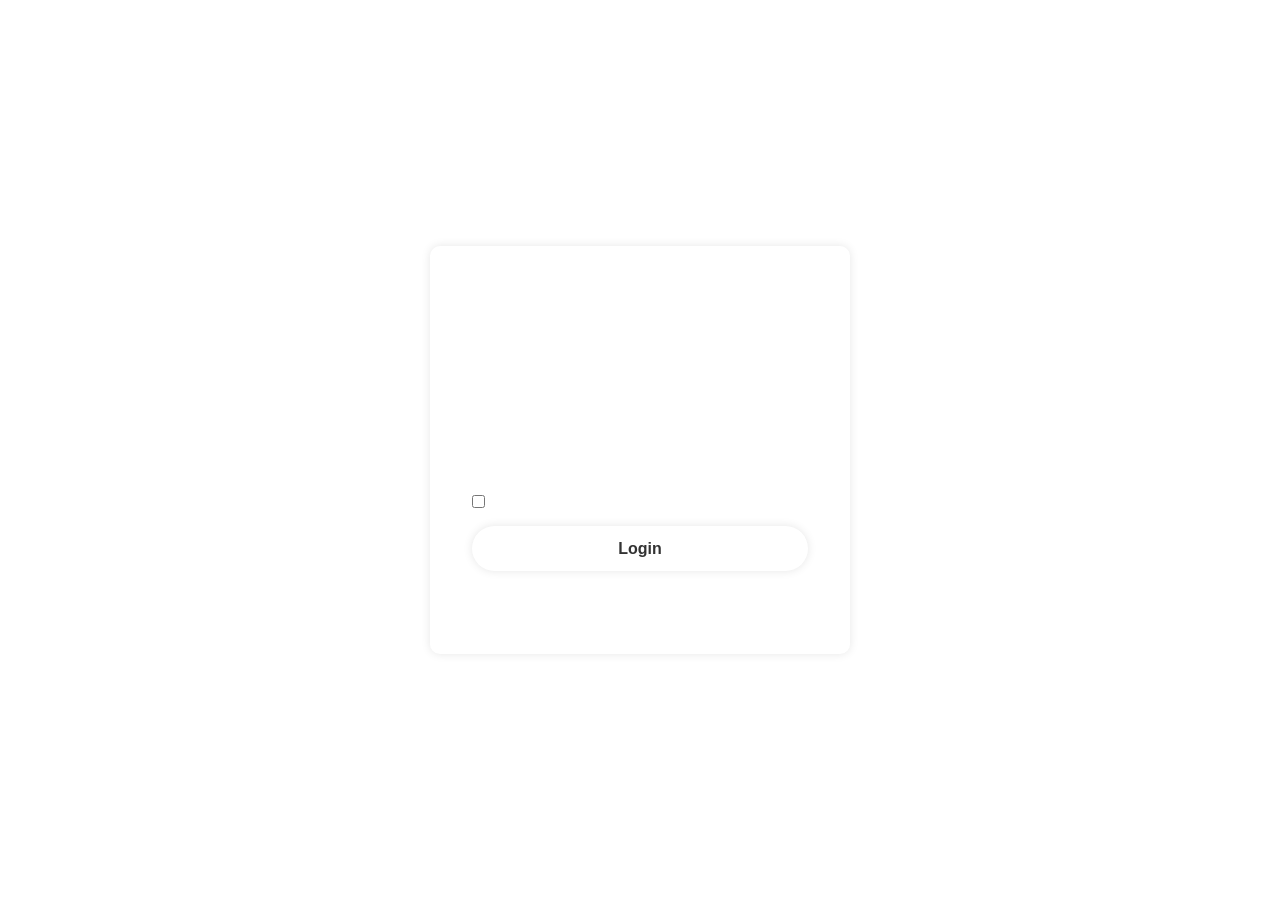
<file: fontend/index.html>
<!DOCTYPE html>
<html>
  <head>
    <meta charset="UTF-8">
    <meta http-equiv="refresh" content="0; url=html/Login.html">
    <title>Redirecting...</title>
  </head>
  <body>
    <p>Đang chuyển hướng...</p>
  </body>
</html>
</file>
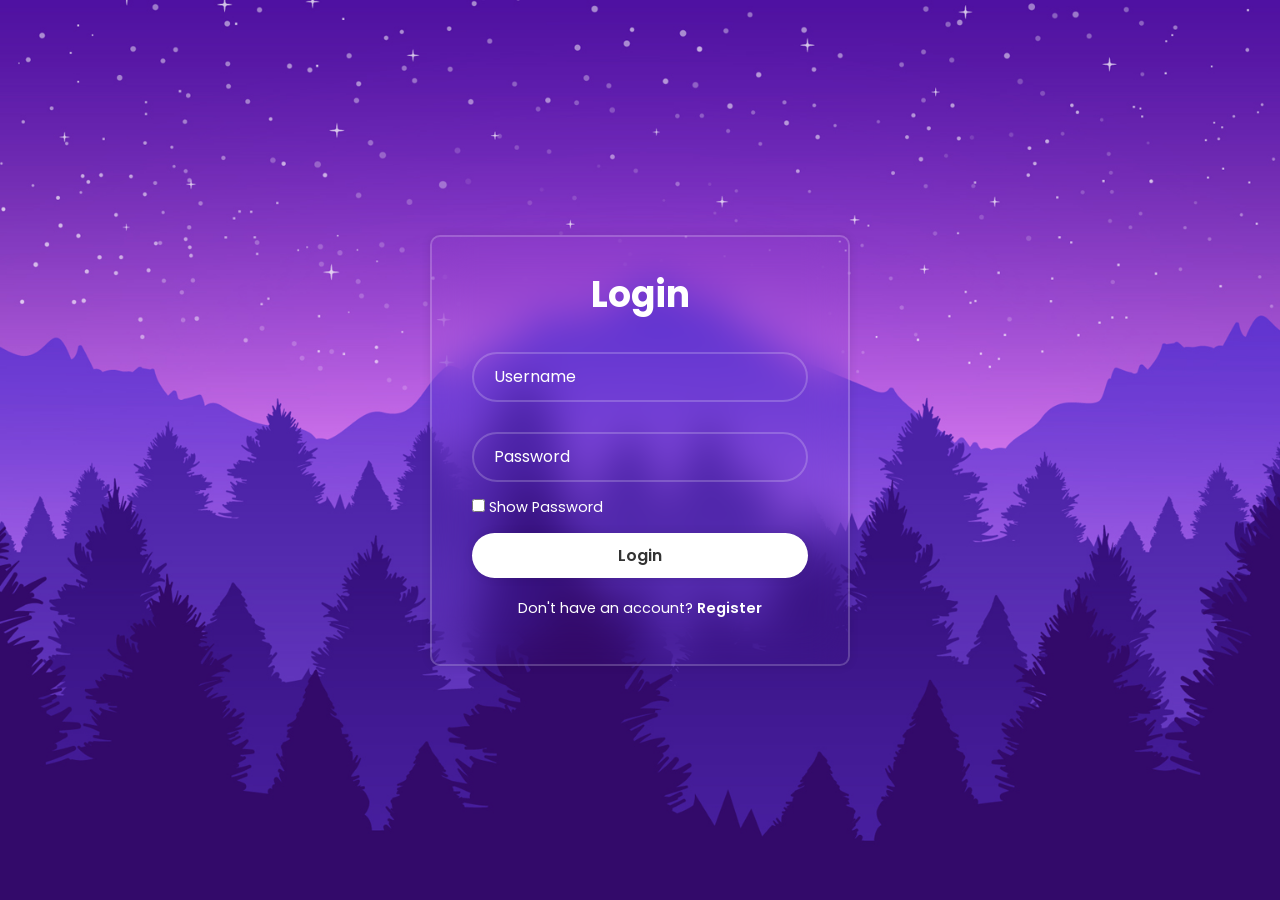
<file: fontend/html/Import.html>
<!DOCTYPE html>
<html lang="en">

<head>
    <meta charset="UTF-8">
    <meta name="viewport" content="width=device-width, initial-scale=1.0">
    <title>Nhập Hàng</title>
    <link rel="stylesheet" href="../Style/Import.css">
    <link href="https://cdn.boxicons.com/3.0.8/fonts/basic/boxicons.min.css" rel="stylesheet">
</head>

<body>
    <aside class="sidebar collapsed">
        <header class="sidebar-header">
            <a href="https://web.facebook.com/TruongCongnghethongtinPhenikaa"><img src="../Image/avtdefault.jpg"
                    alt="logo" class="header-logo"></a>
            <button class="sidebar-toggle">
                <i class="bx bx-menu-close"></i>
            </button>
        </header>

        <div class="sidebar-content">
            <form action="#">
                <ul class="menu-list">
                    <li class="menu-item">
                        <a href="../html/Dashboard.html" class="menu-link">
                            <i class="bx bx-home-alt"></i>
                            <span class="manu-lable">
                                Trang Chủ
                            </span>
                        </a>

                    </li>
                    <li class="menu-item">
                        <a href="../html/Import.html" class="menu-link active">
                            <i class="bx bx-pharmacy"></i>
                            <span class="manu-lable">
                                Nhập Hàng
                            </span>
                        </a>

                    </li>
                    <li class="menu-item">
                        <a href="../html/Order.html" class="menu-link">

                            <i class="bx bx-cart-alt"></i>
                            <span class="manu-lable">
                                Đơn Hàng
                            </span>
                        </a>
                    </li>
                    <li class="menu-item">
                        <a href="../html/Statistics.html" class="menu-link">
                            <i class="bx bx-chart-line"></i>
                            <span class="manu-lable">
                                Thống Kê
                            </span>
                        </a>
                    </li>
                    <li class="menu-item">
                        <a href="../html/Search.html" class="menu-link">
                            <i class="bx bx-search-alt"></i>
                            <span class="manu-lable">
                                Tìm kiếm
                            </span>
                        </a>
                    </li>

                </ul>
            </form>
        </div>

        <div class="sidebar-footer">
            <div class="logout">
                <a href="#" onclick="logout()" class="logout-btn">
                    <i class="bx bx-arrow-out-right-square-half"></i>
                    <label class="label-logout">Logout</label>
                </a>
            </div>
        </div>
    </aside>
    <div class="main-box">
        <div class="header">
            <a href="#">
                <h2 class="nhaphang">Nhập Hàng</h2>
            </a>
            <div class="userlog">
                <h2 id="welcome"></h2>
                <a href="#"><img src="../Image/avt.jpg" alt=""></a>
            </div>
        </div>
        <div class="import-page">
            <div class="import-page">
                <div class="import-card">
                    <h3>Nhập hàng đã có trong kho</h3>

                    <div class="import-row">
                        <div class="form-group">
                            <label>Sản phẩm</label>
                            <select id="variantSelect"></select>
                        </div>

                        <div class="form-group">
                            <label>Số lượng nhập</label>
                            <input type="number" id="quantity">
                        </div>

                        <div class="form-group">
                            <label>Giá nhập</label>
                            <input type="number" id="price">
                        </div>

                        <div class="form-group">
                            <label>Tổng tiền</label>
                            <input type="number" id="total" readonly>
                        </div>


                    </div>

                    <div class="action-row">
                        <button class="btn-primary" onclick="submitImport()">Nhập hàng</button>
                    </div>
                </div>
                <div class="import-card">
                    <h3>Nhập sản phẩm mới</h3>

                    <div class="import-new-grid">
                        <!-- Upload ảnh sản phẩm -->
                        <div class="form-group full">
                            <label>Ảnh sản phẩm</label>
                            <input type="file" id="imageInput" accept="image/*" multiple>
                        </div>

                        <div id="imagePreview" style="display:flex;gap:10px;margin-top:10px;"></div>
                        <input id="newName" placeholder="Tên sản phẩm">
                        <input id="newBrand" placeholder="Thương hiệu">
                        <input id="newColor" placeholder="Màu sắc">
                        <input id="newSize" type="number" placeholder="Size">
                        <input id="newPrice" type="number" placeholder="Giá bán">
                        <input id="newStock" type="number" placeholder="Tồn kho ban đầu">
                    </div>

                    <!-- ✅ ĐẶT NÚT CÙNG KIỂU - CÙNG PHÍA -->
                    <div class="action-row">
                        <button class="btn-primary" onclick="submitNewProduct()">
                            Nhập sản phẩm mới
                        </button>
                    </div>
                </div>
                <div class="import-card">
                    <h3>Danh sách sản phẩm trong kho</h3>

                    <div class="search-row">
                        <input type="text" id="searchProduct" placeholder="🔍 Tìm kiếm sản phẩm..."
                            oninput="filterProducts()">
                    </div>

                    <table class="history-table" id="productTable">
                        <thead>
                            <tr>
                                <th>Tên sản phẩm</th>
                                <th>Thương hiệu</th>
                                <th>Size</th>
                                <th>Màu</th>
                                <th>Giá bán</th>
                                <th>Tồn kho</th>
                                <th>Hành động</th>
                            </tr>
                        </thead>
                        <tbody id="productListBody"></tbody>
                    </table>
                </div>
                <div class="import-card">
                    <h3>Lịch sử xóa sản phẩm</h3>
                    <table class="history-table">
                        <thead>
                            <tr>
                                <th>Tên sản phẩm</th>
                                <th>Thương hiệu</th>
                                <th>Size</th>
                                <th>Màu</th>
                                <th>Giá bán</th>
                                <th>Thời gian xóa</th>
                            </tr>
                        </thead>
                        <tbody id="deletedProductBody"></tbody>
                    </table>
                </div>

                <div class="import-card">
                    <h3>Lịch sử nhập hàng</h3>

                    <table class="history-table">
                        <thead>
                            <tr>
                                <th>Sản phẩm</th>
                                <th>Size</th>
                                <th>Màu</th>
                                <th>Số lượng</th>
                                <th>Thời gian nhập</th>
                            </tr>
                        </thead>
                        <tbody id="importHistoryBody">
                        </tbody>
                    </table>
                </div>
            </div>
        </div>
    </div>
    <script src="../Script/Import.js"></script>
</body>

</html>
</file>
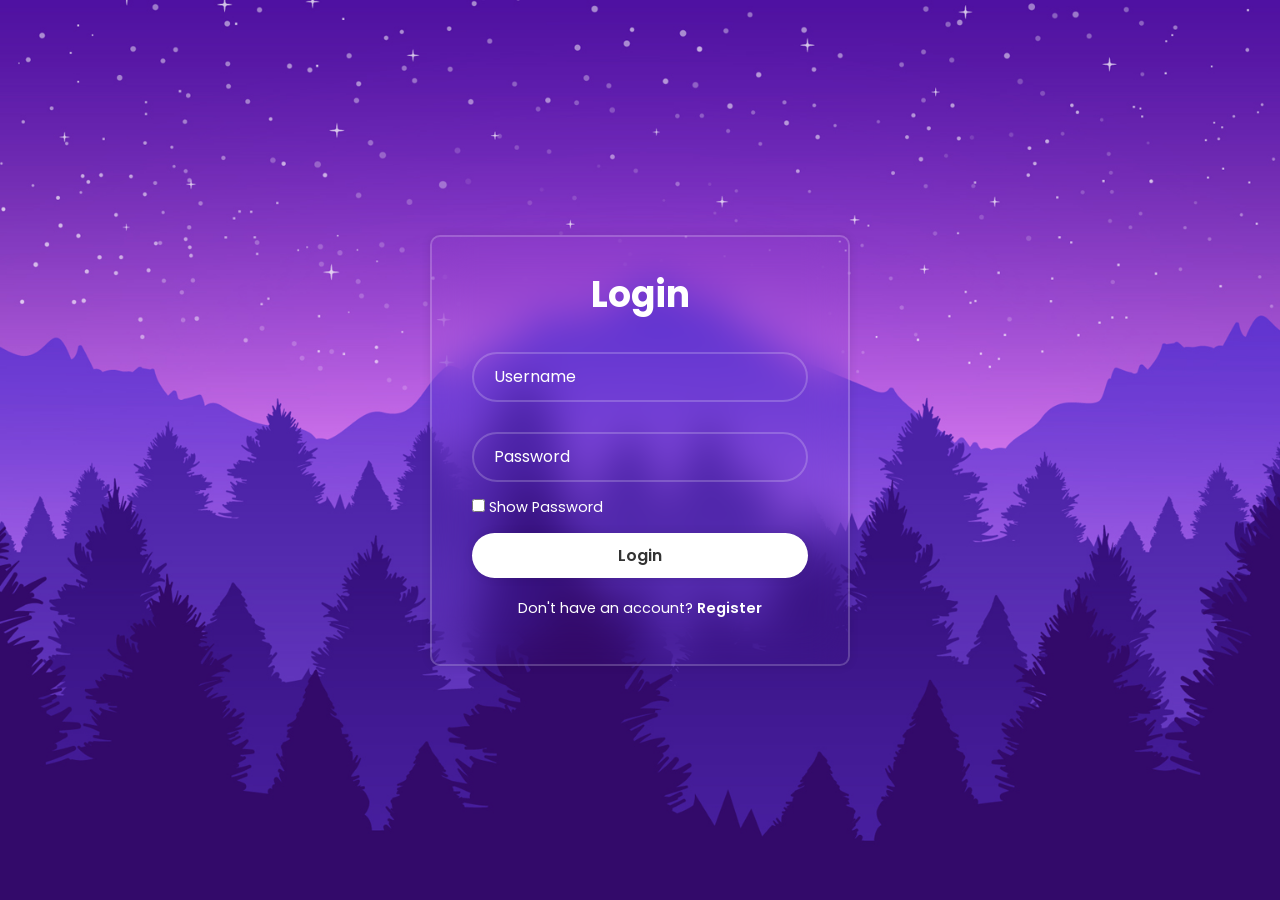
<file: fontend/html/Login.html>
<!DOCTYPE html>
<html lang="en">

<head>
    <meta charset="UTF-8">
    <meta name="viewport" content="width=device-width, initial-scale=1.0">
    <title>Đăng Nhập</title>
    <link rel="stylesheet" href="../Style/Login.css">
    <link href="https://cdn.boxicons.com/3.0.8/fonts/basic/boxicons.min.css" rel="stylesheet">
</head>

<body>
    <div class="loginform">
        <h1>Login</h1>
        <div class="input_box">
            <input type="text" placeholder="Username" id="username" required>
            <i class="bx bx-user"></i>
        </div>
        <div class="input_box">
            <input type="password" id="pass" placeholder="Password">
            <i class="bx bx-lock"></i>
        </div>
        <div class="show_pass">
            <label>
                <input type="checkbox" onclick="togglePass()"> Show Password
            </label>
        </div>
        <button onclick="login()" class="login-bt">Login</button>
        <div class="regis">
            <p>Don't have an account? <a href="../html/Register.html">Register</a></p>
        </div>
    </div>
    <script src="../Script/Login.js"></script>
</body>

</html>
</file>
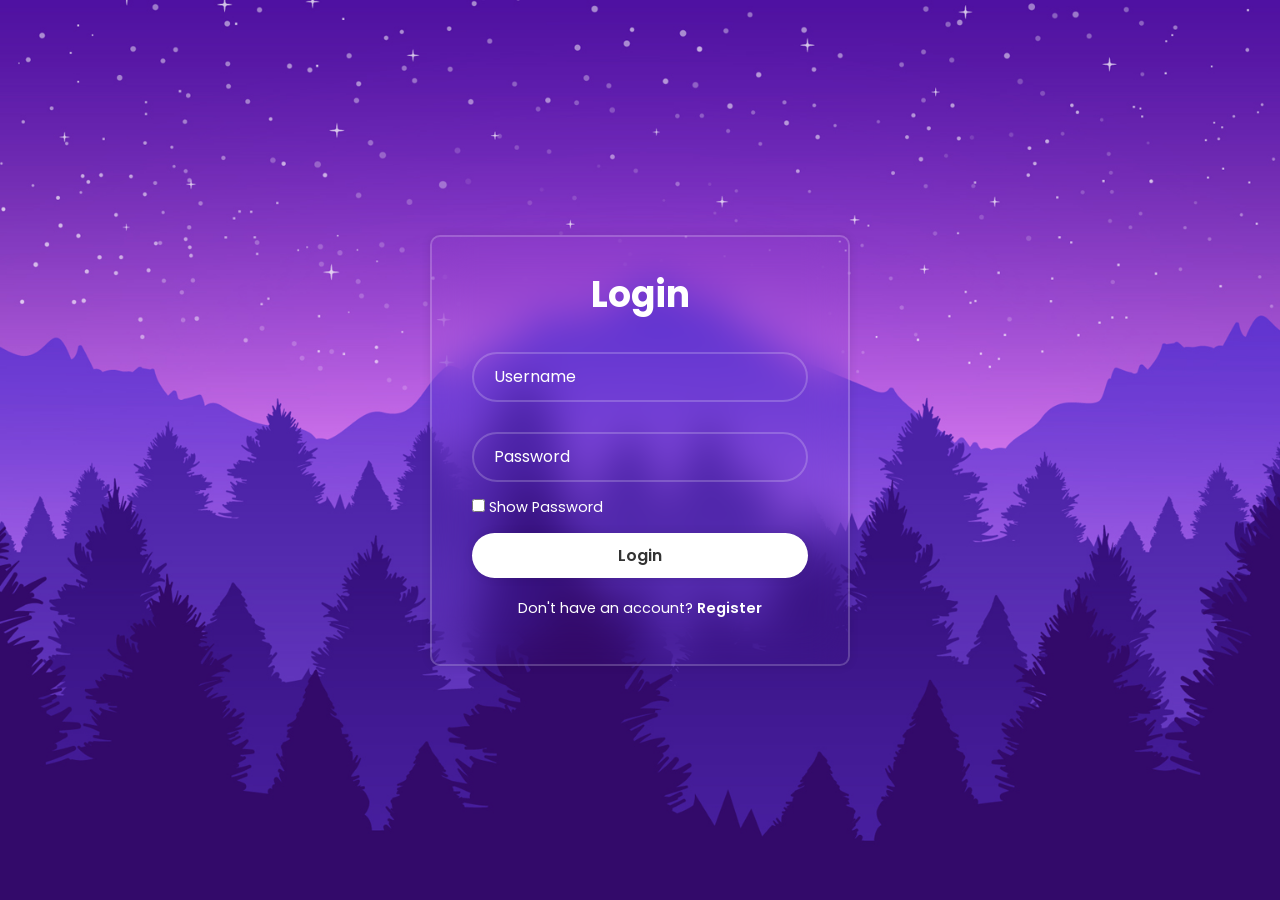
<file: fontend/html/Order.html>
<!DOCTYPE html>
<html lang="en">

<head>
    <meta charset="UTF-8">
    <meta name="viewport" content="width=device-width, initial-scale=1.0">
    <title>Đơn Hàng</title>
    <link rel="stylesheet" href="../Style/Order.css">
    <link href="https://cdn.boxicons.com/3.0.8/fonts/basic/boxicons.min.css" rel="stylesheet">
</head>

<body>
    <aside class="sidebar collapsed">
        <header class="sidebar-header">
            <a href="https://web.facebook.com/TruongCongnghethongtinPhenikaa"><img src="../Image/avtdefault.jpg"
                    alt="logo" class="header-logo"></a>
            <button class="sidebar-toggle">
                <i class="bx bx-menu-close"></i>
            </button>
        </header>

        <div class="sidebar-content">
            <form action="#">
                <ul class="menu-list">
                    <li class="menu-item" id="menu-home">
                        <a href="../html/Dashboard.html" class="menu-link">
                            <i class="bx bx-home-alt"></i>
                            <span class="manu-lable">
                                Trang Chủ
                            </span>
                        </a>

                    </li>
                    <li class="menu-item" id="menu-import">
                        <a href="../html/Import.html" class="menu-link ">
                            <i class="bx bx-pharmacy"></i>
                            <span class="manu-lable">
                                Nhập Hàng
                            </span>
                        </a>

                    </li>
                    <li class="menu-item" id="menu-orders">
                        <a href="../html/Order.html" class="menu-link active">

                            <i class="bx bx-cart-alt"></i>
                            <span class="manu-lable">
                                Đơn Hàng
                            </span>
                        </a>
                    </li>
                    <li class="menu-item" id="menu-statistics">
                        <a href="../html/Statistics.html" class="menu-link">
                            <i class="bx bx-chart-line"></i>
                            <span class="manu-lable">
                                Thống Kê
                            </span>
                        </a>
                    </li>
                    <li class="menu-item" id="menu-search">
                        <a href="../html/Search.html" class="menu-link">
                            <i class="bx bx-search-alt"></i>
                            <span class="manu-lable">
                                Tìm kiếm
                            </span>
                        </a>
                    </li>

                </ul>
            </form>
        </div>

        <div class="sidebar-footer">
            <div class="logout">
                <a href="#" onclick="logout()" class="logout-btn">
                    <i class="bx bx-arrow-out-right-square-half"></i>
                    <label class="label-logout">Logout</label>
                </a>
            </div>
        </div>
    </aside>
    <div class="main-box">
        <div class="header">
            <a href="#">
                <h2 class="trangchu">Đơn hàng</h2>
            </a>
            <div class="userlog">
                <h2 id="welcome"></h2>
                <a href="#"><img src="../Image/avt.jpg" alt=""></a>
            </div>
        </div>
        <div class="container">
            <div class="order-page">

                <div class="order-card">
                    <h3>Tạo đơn hàng</h3>

                    <table class="order-table">
                        <thead>
                            <tr>
                                <th>Sản phẩm</th>
                                <th>Số lượng</th>
                                <th>Giá</th>
                                <th>Thành tiền</th>
                                <th></th>
                            </tr>
                        </thead>
                        <tbody id="orderItemsBody">
                        </tbody>
                    </table>

                    <button class="btn-add" onclick="addRow()">+ Thêm sản phẩm</button>

                    <div class="order-summary">
                        <span>Tổng tiền:</span>
                        <strong id="totalAmount">0 ₫</strong>
                    </div>

                    <div class="action-row">
                        <button class="btn-primary" onclick="createOrder()">Tạo đơn hàng</button>
                    </div>
                </div>

            </div>
            <div class="order-history-page">

                <div class="order-history-card">
                    <h3>Lịch sử đơn hàng</h3>

                    <table class="order-history-table">
                        <thead>
                            <tr>
                                <th>Mã đơn</th>
                                <th>Ngày đặt</th>
                                <th>Tổng tiền</th>
                                <th>Trạng thái</th>
                                <th>Hành động</th>
                            </tr>
                        </thead>
                        <tbody id="ordersBody">
                            <!-- JS render -->
                        </tbody>
                    </table>
                </div>

                <!-- Modal chi tiết đơn -->
                <div id="orderDetailModal" class="modal">
                    <div class="modal-content">
                        <span class="close" onclick="closeModal()">&times;</span>
                        <h4>Chi tiết đơn hàng</h4>

                        <table class="order-detail-table">
                            <thead>
                                <tr>
                                    <th>Sản phẩm</th>
                                    <th>Size</th>
                                    <th>Màu</th>
                                    <th>Số lượng</th>
                                    <th>Giá</th>
                                </tr>
                            </thead>
                            <tbody id="orderDetailBody"></tbody>
                        </table>
                    </div>
                </div>

            </div>
        </div>
    </div>

    <script src="../Script/Order.js"></script>
</body>

</html>
</file>
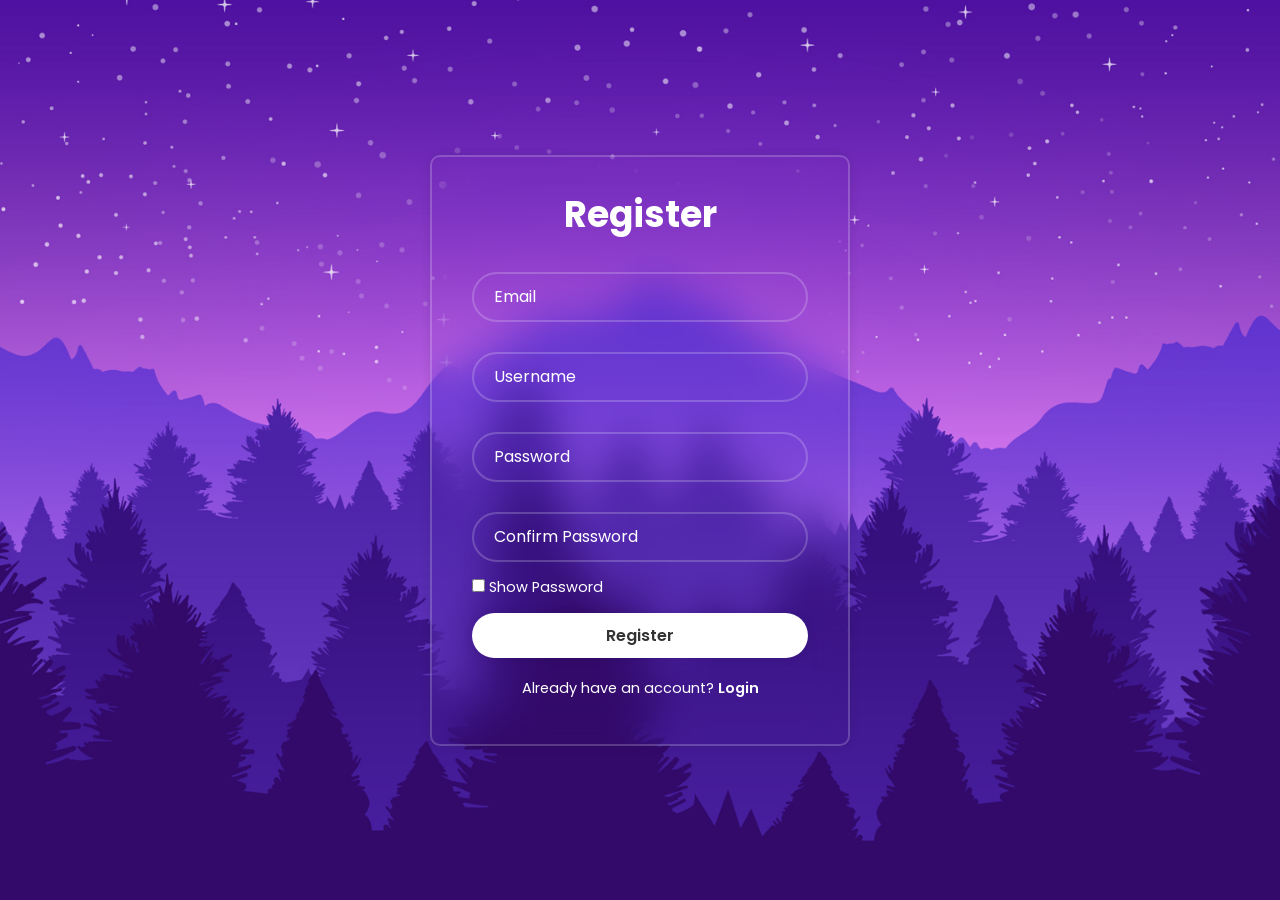
<file: fontend/html/Register.html>
<!DOCTYPE html>
<html lang="en">

<head>
    <meta charset="UTF-8">
    <meta name="viewport" content="width=device-width, initial-scale=1.0">
    <title>Đăng Kí</title>
    <link rel="stylesheet" href="../Style/Register.css">
    <link href="https://cdn.boxicons.com/3.0.8/fonts/basic/boxicons.min.css" rel="stylesheet">
</head>

<body>
    <div class="loginform">
        <h1>Register</h1>
        
        <div class="input_box">
            <input type="text" placeholder="Email" id="email" required>
            <i class="bx bx-envelope"></i>
        </div>
        <div class="input_box">
            <input type="text" placeholder="Username" id="username" required>
            <i class="bx bx-user"></i>
        </div>
        <div class="input_box">
            <input type="password" class="password" id="pass" placeholder="Password" required>
            <i class="bx bx-lock"></i>
        </div>
        <div class="input_box">
            <input type="password" class="password" id="cfpass" placeholder="Confirm Password" required>
            <i class="bx bx-lock"></i>
        </div>
        
        <div class="show_pass">
            <label>
                <input type="checkbox" onclick="togglePass()"> Show Password
            </label>
        </div>
        
        <button onclick="register()" class="login-bt">Register</button>
        
        <div class="regis">
            <p>Already have an account? <a href="../html/Login.html">Login</a></p>
        </div>
    </div>

    <script src="../Script/Register.js"></script>
</body>

</html>
</file>
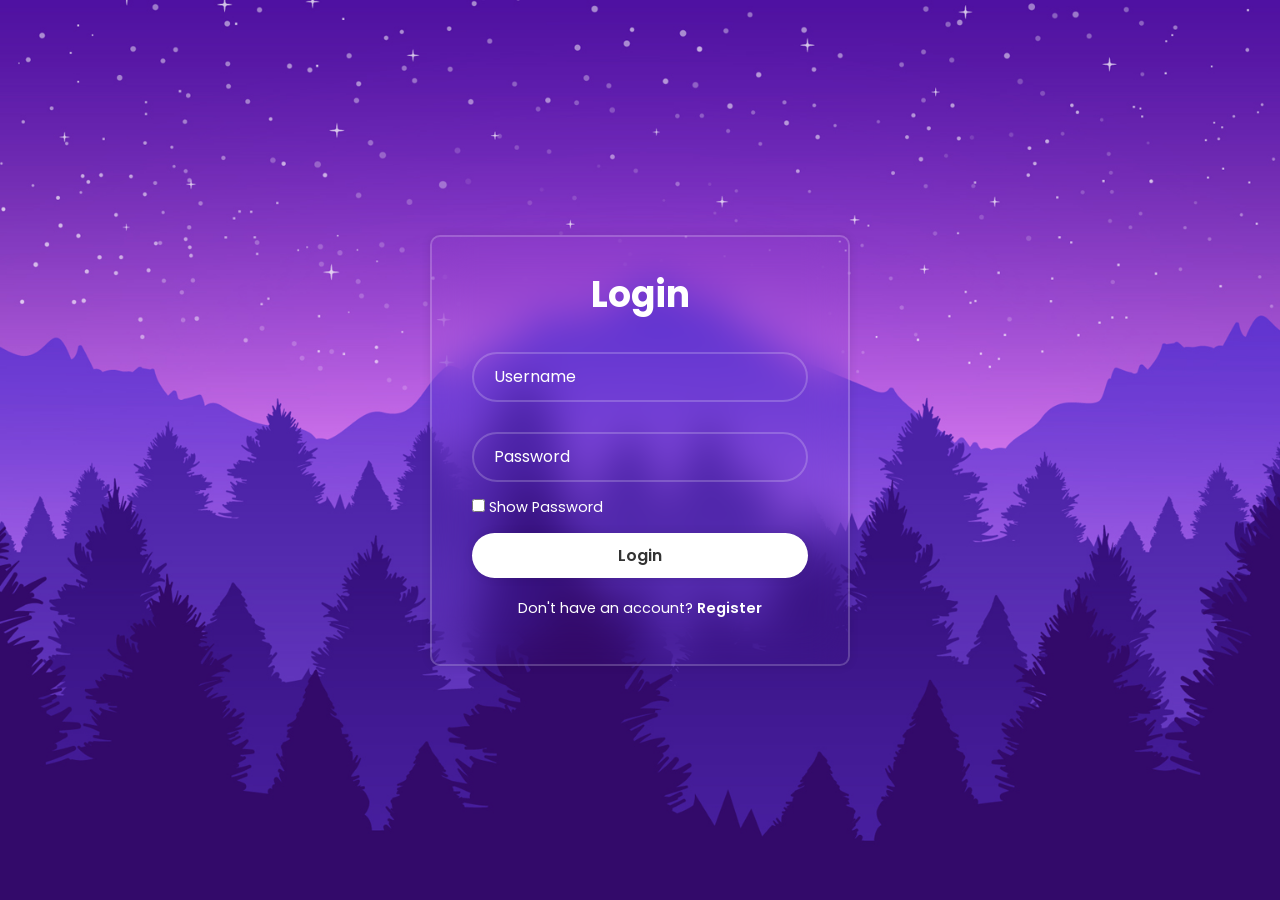
<file: fontend/html/Search.html>
<!DOCTYPE html>
<html lang="vi">
<head>
    <meta charset="UTF-8">
    <meta name="viewport" content="width=device-width, initial-scale=1.0">
    <title>Tìm Kiếm Sản Phẩm</title>
    <link href="https://cdn.boxicons.com/3.0.8/fonts/basic/boxicons.min.css" rel="stylesheet">
    <link rel="stylesheet" href="../Style/Search.css">
</head>
<body>
    <aside class="sidebar collapsed">
        <header class="sidebar-header">
            <a href="https://web.facebook.com/TruongCongnghethongtinPhenikaa">
                <img src="../Image/avtdefault.jpg" alt="logo" class="header-logo">
            </a>
            <button class="sidebar-toggle">
                <i class="bx bx-menu-close"></i>
            </button>
        </header>

        <div class="sidebar-content">
            <form action="#">
                <ul class="menu-list">
                    <li class="menu-item" id="menu-home">
                        <a href="../html/Dashboard.html" class="menu-link">
                            <i class="bx bx-home-alt"></i>
                            <span class="manu-lable">Trang Chủ</span>
                        </a>
                    </li>
                    <li class="menu-item" id="menu-import">
                        <a href="../html/Import.html" class="menu-link">
                            <i class="bx bx-pharmacy"></i>
                            <span class="manu-lable">Nhập Hàng</span>
                        </a>
                    </li>
                    <li class="menu-item" id="menu-orders">
                        <a href="../html/Order.html" class="menu-link">
                            <i class="bx bx-cart-alt"></i>
                            <span class="manu-lable">Đơn Hàng</span>
                        </a>
                    </li>
                    <li class="menu-item" id="menu-statistics">
                        <a href="../html/Statistics.html" class="menu-link">
                            <i class="bx bx-chart-line"></i>
                            <span class="manu-lable">Thống Kê</span>
                        </a>
                    </li>
                    <li class="menu-item" id="menu-search">
                        <a href="../html/Search.html" class="menu-link active">
                            <i class="bx bx-search-alt"></i>
                            <span class="manu-lable">Tìm kiếm</span>
                        </a>
                    </li>
                </ul>
            </form>
        </div>

        <div class="sidebar-footer">
            <div class="logout">
                <a href="#" onclick="logout()" class="logout-btn">
                    <i class="bx bx-arrow-out-right-square-half"></i>
                    <label class="label-logout">Logout</label>
                </a>
            </div>
        </div>
    </aside>

    <div class="main-box">
        <div class="header">
            <a href="#">
                <h2 class="trangchu">Tìm Kiếm Sản Phẩm</h2>
            </a>
            <div class="userlog">
                <h2 id="welcome"></h2>
                <a href="#"><img src="../Image/avt.jpg" alt=""></a>
            </div>
        </div>

        <!-- Search Bar -->
        <div class="search-container">
            <div class="search-wrapper">
                <i class="bx bx-search"></i>
                <input
                    type="text"
                    id="searchInput"
                    placeholder="Nhập tên sản phẩm cần tìm..."
                    autocomplete="off"
                />
                <button class="btn-search" onclick="handleSearch()">
                    <i class="bx bx-search-alt"></i>
                    Tìm kiếm
                </button>
            </div>
        </div>

        <!-- Results -->
        <div class="result-area" id="resultArea">
            <div class="hint-state">
                <i class="bx bx-search-alt-2"></i>
                <p>Nhập tên sản phẩm để bắt đầu tìm kiếm</p>
            </div>
        </div>
    </div>

    <script src="../Script/Search.js"></script>
</body>
</html>
</file>
<file: fontend/Style/Import.css>
@import url('https://fonts.googleapis.com/css2?family=Inter:ital,opsz,wght@0,14..32,100..900;1,14..32,100..900&family=Nunito:ital,wght@0,200..1000;1,200..1000&family=Open+Sans:ital,wght@0,300..800;1,300..800&family=Poppins:ital,wght@0,100;0,200;0,300;0,400;0,500;0,600;0,700;0,800;0,900;1,100;1,200;1,300;1,400;1,500;1,600;1,700;1,800;1,900&family=Roboto:ital,wght@0,100..900;1,100..900&display=swap');

*{
    margin: 0;
    padding: 0;
    box-sizing: border-box;
    font-family: Poppins, sans-serif;
}

:root {
    --color-text-primary: #1f2936;
    --color-text-placeholder: #798eae;
    --color-bg-primary: #f9fafb;
    --color-bg-secondary: #ececfd;
    --color-bg-sidebar: #ffffff;
    --color-border-hr: #e2e8f0;
    --color-hover-primary: #695cfe;
    --color-hover-secondary: #e2e2fb;
    --color-shadow: rgba(0,0,0,0.05);
}

body{
    background: var(--color-bg-primary);
    display: flex;
}
.sidebar{
    position: fixed;
    left: 0;
    top: 0;
    z-index: 1000;
    height: 100vh;
    width: 270px;
    display: flex;
    flex-direction: column;
    flex-shrink: 0;
    background: var(--color-bg-sidebar);
    border-right: 1px solid var(--color-border-hr);
    box-shadow:  0 3px 9px var(--color-shadow);
    transition: width 0.4s ease;
}

.sidebar.collapsed {
    width: 90px;
}
.sidebar .sidebar-header{
    display: flex;
    padding: 20px 18px;
    align-items: center;
    justify-content: space-between;
}

.sidebar-header .header-logo{
    width: 46px;
    height: 46px;
    object-fit: cover;
    display: block;
    border-radius: 50%;
    transition: opacity 0.4s ease;
}
.sidebar.collapsed .sidebar-header .header-logo{
    opacity: 0;
    pointer-events: none;
}

.sidebar-header .sidebar-toggle {
    height: 40px;
    width: 40px;
    border: none;
    position: absolute;
    right: 18px;
    cursor: pointer;
    border-radius: 8px;
    display: flex;
    align-items: center;
    justify-content: center;
    color: var(--color-text-primary);
    background: var(--color-bg-secondary);
    transition: 0.4s ease;
}
.sidebar.collapsed .sidebar-header .sidebar-toggle {
    height: 48px;
    width: 50px;
    transform: translate(-2px);
}
.sidebar-header .sidebar-toggle:hover{
    background: var(--color-hover-secondary);
}

.sidebar .sidebar-toggle i{
    font-size: 1.75rem;
}

.sidebar .sidebar-content {
    flex: 1;
    padding: 20px 18px;
    overflow: hidden auto;
    scrollbar-width: thin;
    scrollbar-color: var(--color-text-placeholder) transparent;
}
.sidebar-content .menu-list {
    margin-top: 70px;
    display: flex;
    gap: 4px;
    flex-direction: column;
    list-style: none;
}

.menu-list .menu-link {
    text-decoration: none;
    display: flex;
    align-items: center;
    gap: 12px;
    white-space: nowrap;
    padding: 12px 18px;
    border-radius: 8px;
    color: var(--color-text-primary);
    transition: 0.3s ease;
}
.menu-list .menu-link{
    transition: 0.3s ease;
}

.sidebar.collapsed  .menu-link .manu-lable {
    opacity: 0;
    pointer-events: none;
}

.menu-list .menu-link:is(:hover, .active){
    color: #fff;
    background: var(--color-hover-primary);
}

.sidebar .sidebar-footer {
    padding: 20px 18px;
    white-space: nowrap;
    border-top: 1px solid var(--color-border-hr);
}
.sidebar-footer .logout .logout-btn {
    width: 115px;
    min-height: 48px;
    border-radius: 8px;
    border: none;
    cursor: pointer;
    padding: 0px 15px;
    display: flex;
    align-items: center;
    color: var(--color-text-primary);
    background: var(--color-bg-secondary);
    transition: 0.3s ease;
}

.sidebar.collapsed .label-logout {
    opacity: 0;
    width: 0;
    overflow: hidden;
    display: inline-block;
}
.logout-btn {
    transition: all 0.3s ease;
    text-decoration: none;
}
.sidebar.collapsed .logout-btn {
    width: 50px;              /* thu nhỏ lại */
    justify-content: center;  /* icon nằm giữa */
    padding: 0;               /* bỏ padding dư */
}
.sidebar-footer .logout .logout-btn:hover{
    background: var(--color-hover-secondary);
}
.label-logout {
    transition: 0.4s ease;
}

.label-logout, .logout-btn i {
    font-size: 18px;
}
.main-box {
    margin-left: 0;
    padding: 20px;
    width: 100%;
}
.header a {
    text-decoration: none;
}
.header {
    display: flex;
    border-bottom: 1px solid var(--color-border-hr);
    box-shadow:  0 3px 9px var(--color-shadow);
    padding: 7px 0 24px 200px;
    justify-content: space-between;
}

.trangchu {
    font-size: 24px;
    font-weight: 600;
    color: var(--color-text-primary);
}

.userlog h2 {
    font-size: 24px;
    font-weight: 600;
    color: var(--color-text-primary);
}
.userlog{
    display: flex;
    gap: 10px;
    justify-content: center;
    align-items: center;
}
.userlog a img {
    width: 50px;
    border-radius: 999px;
    padding: 10px;
}
.nhaphang {
    font-size: 24px;
    font-weight: 600;
    color: var(--color-text-primary);
}
.import-page {
    padding: 25px 50px;
}

/* ===== Card ===== */
.import-card {
    background: #fff;
    border-radius: 20px;
    padding: 25px;
    margin-bottom: 25px;
    box-shadow: 0 10px 30px rgba(0,0,0,0.05);
    transition: all 0.3s ease;
}

.import-card:hover {
    transform: translateY(-5px);
    box-shadow: 0 15px 40px rgba(0,0,0,0.08);
}

/* ===== Title ===== */
.import-card h3 {
    font-size: 20px;
    font-weight: 600;
    margin-bottom: 20px;
    position: relative;
}

.import-card h3::after {
    content: "";
    width: 50px;
    height: 3px;
    background: linear-gradient(90deg, #6a5af9, #8f7afe);
    position: absolute;
    bottom: -6px;
    left: 0;
    border-radius: 10px;
}

/* ===== Grid ===== */

.import-row {
    display: grid;
    grid-template-columns: 2.5fr 1fr 1fr 1fr;
    gap: 16px;
    width: 100%;
}

/* Preview ảnh chiếm full hàng */
#importImagePreview {
    grid-column: 1 / -1;
}

/* Input ảnh chiếm full hàng */
.import-row .form-group.full {
    grid-column: 1 / -1;
}
.import-row input,
.import-row select {
    width: 100%;
    height: 42px;
}

.form-group.full {
    grid-column: span 5;
}

.import-new-grid {
    display: grid;
    grid-template-columns: repeat(3, 1fr);
    gap: 15px;
}

/* ===== Form ===== */
.form-group {
    display: flex;
    flex-direction: column;
    justify-content: flex-start;
}

.form-group label {
    font-size: 13px;
    color: #666;
    margin-bottom: 5px;
}

/* ===== Input ===== */
input, select {
    padding: 10px 12px;
    border-radius: 12px;
    border: 1px solid #ddd;
    font-size: 14px;
    outline: none;
    transition: 0.25s;
    height: 42px;
}

input:focus, select:focus {
    border-color: #6a5af9;
    box-shadow: 0 0 0 3px rgba(106, 90, 249, 0.15);
}

/* ===== File input ===== */
input[type="file"] {
    height: auto; /* 🔥 FIX */
    padding: 8px;
    background: #f3f4ff;
    border: 1px dashed #6a5af9;
    border-radius: 10px;
}
input:not([type="file"]), select {
    height: 42px;
}

/* ===== Preview ảnh ===== */
#importImagePreview,
#imagePreview {
    grid-column: span 5;
    display: flex;
    gap: 10px;
    margin-bottom: 10px;
}

#importImagePreview img,
#imagePreview img {
    width: 70px;
    height: 70px;
    object-fit: cover;
    border-radius: 12px;
    border: 1px solid #ddd;
}

/* ===== Button ===== */
.action-row {
    display: flex;
    justify-content: flex-end;
    margin-top: 20px;
}

.btn-primary {
    background: linear-gradient(135deg, #6a5af9, #8f7afe);
    border: none;
    padding: 10px 22px;
    border-radius: 12px;
    color: #fff;
    font-weight: 500;
    cursor: pointer;
    transition: 0.3s;
}

.btn-primary:hover {
    transform: scale(1.05);
    box-shadow: 0 10px 25px rgba(106, 90, 249, 0.3);
}

/* ===== Table ===== */
.history-table {
    width: 100%;
    border-collapse: collapse;
    margin-top: 15px;
    border-radius: 10px;
    overflow: hidden;
}

.history-table thead {
    background: linear-gradient(90deg, #6a5af9, #8f7afe);
    color: white;
}

.history-table th,
.history-table td {
    padding: 12px;
    font-size: 14px;
    text-align: left;
}

.history-table tbody tr {
    border-bottom: 1px solid #eee;
    transition: 0.2s;
}

.history-table tbody tr:hover {
    background: #f9f9ff;
}

/* ===== Responsive ===== */
@media (max-width: 1024px) {
    .import-row {
        grid-template-columns: repeat(2, 1fr);
    }

    .import-new-grid {
        grid-template-columns: repeat(2, 1fr);
    }
}

/* ===== Xóa sản phẩm ===== */
.btn-delete {
    background: #ff5b5b;
    color: white;
    border: none;
    padding: 6px 12px;
    border-radius: 8px;
    cursor: pointer;
    font-size: 13px;
    transition: 0.2s;
}

.btn-delete:hover {
    background: #e14c4c;
    transform: scale(1.05);
}

.search-row {
    margin-bottom: 16px;
}

.search-row input {
    width: 100%;
    max-width: 360px;
    height: 42px;
    border-radius: 12px;
    border: 1px solid #ddd;
    padding: 0 14px;
    font-size: 14px;
}

.search-row input:focus {
    border-color: #6a5af9;
    box-shadow: 0 0 0 3px rgba(106, 90, 249, 0.15);
    outline: none;
}

.badge-ok {
    background: #d4edda;
    color: #155724;
    padding: 3px 10px;
    border-radius: 8px;
    font-size: 12px;
    font-weight: 600;
}

.badge-low {
    background: #f8d7da;
    color: #721c24;
    padding: 3px 10px;
    border-radius: 8px;
    font-size: 12px;
    font-weight: 600;
}
</file>
<file: fontend/Style/Login.css>
@import url('https://fonts.googleapis.com/css2?family=Inter:ital,opsz,wght@0,14..32,100..900;1,14..32,100..900&family=Nunito:ital,wght@0,200..1000;1,200..1000&family=Open+Sans:ital,wght@0,300..800;1,300..800&family=Poppins:ital,wght@0,100;0,200;0,300;0,400;0,500;0,600;0,700;0,800;0,900;1,100;1,200;1,300;1,400;1,500;1,600;1,700;1,800;1,900&family=Roboto:ital,wght@0,100..900;1,100..900&display=swap');

*{
    margin: 0;
    padding: 0;
    box-sizing: border-box;
    font-family: 'Poppins', sans-serif;
}
body{
    display: flex;
    justify-content: center;
    align-items: center;
    height: 100vh;
    background: url(../Image/img.jpg) no-repeat;
    background-size: cover;
    background-position: center;
}
.loginform{
    width: 420px;
    background-color: transparent;
    border: 2px solid rgba(255, 255, 255, .2);
    backdrop-filter: blur(20px);
    box-shadow: 0 0 10px rgba(0, 0, 0, .1);
    color: #fff;
    border-radius: 10px;
    padding: 30px 40px;
}
.loginform h1{
    font-size: 36px;
    text-align: center;
}
.loginform label{
    text-align: center;
}

.loginform .input_box{
    position: relative;
    width: 100%;
    height: 50px;
    margin: 30px 0;
}

.input_box input{
    width: 100%;
    height: 100%;
    background: transparent;
    border: none;
    outline: none;
    border: 2px solid rgba(255, 255, 255, .2);
    border-radius: 40px;
    font-size: 16px;
    color: #fff;
    padding: 20px 45px 20px 20px;
}
.input_box input::placeholder {
    color: #fff;
}
.input_box i{
    position: absolute;
    right: 20px;
    top: 50%;
    transform: translateY(-50%);
    font-size: 20px;
}
.loginform .show_pass{
    display: flex;
    font-size: 14.5px;
    margin: -15px 0 15px;
}
.show_pass lable input{
    accent-color: #fff;
    margin-right: 3px;   
}
.loginform .login-bt{
    width: 100%;
    height: 45px;
    border: none;
    outline: none;
    background-color: #fff;
    border-radius: 40px;
    cursor: pointer;
    font-size: 16px;
    color: #333;
    font-weight: 600;
    box-shadow: 0 0 10px rgba(0, 0, 0, .1);
}
.loginform .regis {
    font-size: 14.5px;
    text-align: center;
    margin: 20px 0 15px
}
.regis p a{
    color: #fff;
    text-decoration: none;
    font-weight: 600;
}
.regis p a:hover{
    text-decoration: underline;
}
</file>
<file: fontend/Style/Order.css>
@import url('https://fonts.googleapis.com/css2?family=Inter:ital,opsz,wght@0,14..32,100..900;1,14..32,100..900&family=Nunito:ital,wght@0,200..1000;1,200..1000&family=Open+Sans:ital,wght@0,300..800;1,300..800&family=Poppins:ital,wght@0,100;0,200;0,300;0,400;0,500;0,600;0,700;0,800;0,900;1,100;1,200;1,300;1,400;1,500;1,600;1,700;1,800;1,900&family=Roboto:ital,wght@0,100..900;1,100..900&display=swap');

*{
    margin: 0;
    padding: 0;
    box-sizing: border-box;
    font-family: Poppins, sans-serif;
}

:root {
    --color-text-primary: #1f2936;
    --color-text-placeholder: #798eae;
    --color-bg-primary: #f9fafb;
    --color-bg-secondary: #ececfd;
    --color-bg-sidebar: #ffffff;
    --color-border-hr: #e2e8f0;
    --color-hover-primary: #695cfe;
    --color-hover-secondary: #e2e2fb;
    --color-shadow: rgba(0,0,0,0.05);
}

body{
    background: var(--color-bg-primary);
    display: flex;
}
.sidebar{
    position: fixed;
    left: 0;
    top: 0;
    z-index: 1000;
    height: 100vh;
    width: 270px;
    display: flex;
    flex-direction: column;
    flex-shrink: 0;
    background: var(--color-bg-sidebar);
    border-right: 1px solid var(--color-border-hr);
    box-shadow:  0 3px 9px var(--color-shadow);
    transition: width 0.4s ease;
}

.sidebar.collapsed {
    width: 90px;
}
.sidebar .sidebar-header{
    display: flex;
    padding: 20px 18px;
    align-items: center;
    justify-content: space-between;
}

.sidebar-header .header-logo{
    width: 46px;
    height: 46px;
    object-fit: cover;
    display: block;
    border-radius: 50%;
    transition: opacity 0.4s ease;
}
.sidebar.collapsed .sidebar-header .header-logo{
    opacity: 0;
    pointer-events: none;
}

.sidebar-header .sidebar-toggle {
    height: 40px;
    width: 40px;
    border: none;
    position: absolute;
    right: 18px;
    cursor: pointer;
    border-radius: 8px;
    display: flex;
    align-items: center;
    justify-content: center;
    color: var(--color-text-primary);
    background: var(--color-bg-secondary);
    transition: 0.4s ease;
}
.sidebar.collapsed .sidebar-header .sidebar-toggle {
    height: 48px;
    width: 50px;
    transform: translate(-2px);
}
.sidebar-header .sidebar-toggle:hover{
    background: var(--color-hover-secondary);
}

.sidebar .sidebar-toggle i{
    font-size: 1.75rem;
}

.sidebar .sidebar-content {
    flex: 1;
    padding: 20px 18px;
    overflow: hidden auto;
    scrollbar-width: thin;
    scrollbar-color: var(--color-text-placeholder) transparent;
}
.sidebar-content .menu-list {
    margin-top: 70px;
    display: flex;
    gap: 4px;
    flex-direction: column;
    list-style: none;
}

.menu-list .menu-link {
    text-decoration: none;
    display: flex;
    align-items: center;
    gap: 12px;
    white-space: nowrap;
    padding: 12px 18px;
    border-radius: 8px;
    color: var(--color-text-primary);
    transition: 0.3s ease;
}
.menu-list .menu-link{
    transition: 0.3s ease;
}

.sidebar.collapsed  .menu-link .manu-lable {
    opacity: 0;
    pointer-events: none;
}

.menu-list .menu-link:is(:hover, .active){
    color: #fff;
    background: var(--color-hover-primary);
}

.sidebar .sidebar-footer {
    padding: 20px 18px;
    white-space: nowrap;
    border-top: 1px solid var(--color-border-hr);
}
.sidebar-footer .logout .logout-btn {
    width: 115px;
    min-height: 48px;
    border-radius: 8px;
    border: none;
    cursor: pointer;
    padding: 0px 15px;
    display: flex;
    align-items: center;
    color: var(--color-text-primary);
    background: var(--color-bg-secondary);
    transition: 0.3s ease;
}

.sidebar.collapsed .label-logout {
    opacity: 0;
    width: 0;
    overflow: hidden;
    display: inline-block;
}
.logout-btn {
    transition: all 0.3s ease;
    text-decoration: none;
}
.sidebar.collapsed .logout-btn {
    width: 50px;              /* thu nhỏ lại */
    justify-content: center;  /* icon nằm giữa */
    padding: 0;               /* bỏ padding dư */
}
.sidebar-footer .logout .logout-btn:hover{
    background: var(--color-hover-secondary);
}
.label-logout {
    transition: 0.4s ease;
}

.label-logout, .logout-btn i {
    font-size: 18px;
}
.main-box {
    margin-left: 0;
    padding: 20px;
    width: 100%;
}
.header a {
    text-decoration: none;
}
.header {
    display: flex;
    border-bottom: 1px solid var(--color-border-hr);
    box-shadow:  0 3px 9px var(--color-shadow);
    padding: 7px 0 24px 200px;
    justify-content: space-between;
}

.trangchu {
    font-size: 24px;
    font-weight: 600;
    color: var(--color-text-primary);
}

.userlog h2 {
    font-size: 24px;
    font-weight: 600;
    color: var(--color-text-primary);
}
.userlog{
    display: flex;
    gap: 10px;
    justify-content: center;
    align-items: center;
}
.userlog a img {
    width: 50px;
    border-radius: 999px;
    padding: 10px;
}
.order-page {
    margin-left: 50px;
    padding: 24px 50px;
}

.order-card {
    background: #fff;
    border-radius: 18px;
    padding: 24px;
    box-shadow: 0 8px 25px rgba(0,0,0,0.05);
}

.order-card h3 {
    font-size: 20px;
    font-weight: 600;
    margin-bottom: 20px;
}

.order-table {
    width: 100%;
    border-collapse: collapse;
}

.order-table th {
    background: #f5f6fa;
    padding: 12px;
    text-align: left;
    font-size: 14px;
}

.order-table td {
    padding: 12px;
    border-bottom: 1px solid #eee;
}

.order-table select,
.order-table input {
    width: 100%;
    height: 40px;
    border-radius: 10px;
    border: 1px solid #ddd;
    padding: 0 10px;
}

.btn-add {
    margin-top: 12px;
    background: #ececfd;
    color: #5b5ceb;
    border: none;
    padding: 10px 16px;
    border-radius: 10px;
    cursor: pointer;
}

.btn-add:hover {
    background: #dcdcff;
}

.order-summary {
    margin-top: 20px;
    display: flex;
    justify-content: flex-end;
    gap: 10px;
    font-size: 18px;
}

.action-row {
    margin-top: 20px;
    text-align: right;
}

.btn-primary {
    background: linear-gradient(135deg, #6a5af9, #8f7afe);
    border: none;
    padding: 12px 24px;
    border-radius: 12px;
    font-size: 14px;
    color: white;
    cursor: pointer;
}
.order-history-page {
    margin-left: 50px;
  padding: 24px 50px;
}

.order-history-card {
  background: #fff;
  border-radius: 18px;
  padding: 24px;
  box-shadow: 0 8px 25px rgba(0,0,0,0.05);
}

.order-history-card h3 {
  font-size: 20px;
  font-weight: 600;
  margin-bottom: 20px;
}

/* ===== Table ===== */
.order-history-table,
.order-detail-table {
  width: 100%;
  border-collapse: collapse;
}

.order-history-table th,
.order-history-table td,
.order-detail-table th,
.order-detail-table td {
  padding: 12px;
  font-size: 14px;
  text-align: left;
  border-bottom: 1px solid #eee;
}

.order-history-table th {
  background: #f5f6fa;
}

.badge {
  padding: 6px 10px;
  border-radius: 8px;
  font-size: 12px;
  font-weight: 500;
}

.badge.pending {
  background: #fff3cd;
  color: #856404;
}

.badge.completed {
  background: #d4edda;
  color: #155724;
}

.btn-view {
  background: #6a5af9;
  color: white;
  padding: 6px 10px;
  border-radius: 8px;
  cursor: pointer;
  border: none;
}

/* ===== Modal ===== */
.modal {
  display: none;
  position: fixed;
  z-index: 999;
  left: 0; top: 0;
  width: 100%;
  height: 100%;
  background: rgba(0,0,0,0.4);
}

.modal-content {
  background: #fff;
  width: 70%;
  margin: 10% auto;
  padding: 24px;
  border-radius: 16px;
}

.close {
  float: right;
  font-size: 24px;
  cursor: pointer;
}

.badge {
  padding: 6px 10px;
  border-radius: 8px;
  font-size: 12px;
  font-weight: 500;
}

.badge.pending {
  background: #fff3cd;
  color: #856404;
}

.badge.completed {
  background: #d4edda;
  color: #155724;
}

.badge.cancelled {
  background: #f8d7da;
  color: #721c24;
}

.btn-view {
  background: #6a5af9;
  color: white;
  padding: 6px 10px;
  border-radius: 8px;
  border: none;
  cursor: pointer;
}

.btn-cancel {
  background: #ff5b5b;
  color: white;
  padding: 6px 10px;
  border-radius: 8px;
  border: none;
  cursor: pointer;
  margin-left: 6px;
}

.btn-cancel:hover {
  background: #e14c4c;
}

.btn-complete {
    background: #28a745;
    color: #fff;
    padding: 6px 10px;
    border: none;
    border-radius: 6px;
    cursor: pointer;
    margin-right: 4px;
}

.btn-complete:hover {
    background: #218838;
}
</file>
<file: fontend/Style/Register.css>
@import url('https://fonts.googleapis.com/css2?family=Inter:ital,opsz,wght@0,14..32,100..900;1,14..32,100..900&family=Nunito:ital,wght@0,200..1000;1,200..1000&family=Open+Sans:ital,wght@0,300..800;1,300..800&family=Poppins:ital,wght@0,100;0,200;0,300;0,400;0,500;0,600;0,700;0,800;0,900;1,100;1,200;1,300;1,400;1,500;1,600;1,700;1,800;1,900&family=Roboto:ital,wght@0,100..900;1,100..900&display=swap');

*{
    margin: 0;
    padding: 0;
    box-sizing: border-box;
    font-family: 'Poppins', sans-serif;
}
body{
    display: flex;
    justify-content: center;
    align-items: center;
    height: 100vh;
    background: url(../Image/img.jpg) no-repeat;
    background-size: cover;
    background-position: center;
}
.loginform{
    width: 420px;
    background-color: transparent;
    border: 2px solid rgba(255, 255, 255, .2);
    backdrop-filter: blur(20px);
    box-shadow: 0 0 10px rgba(0, 0, 0, .1);
    color: #fff;
    border-radius: 10px;
    padding: 30px 40px;
}
.loginform h1{
    font-size: 36px;
    text-align: center;
}

.loginform .input_box{
    position: relative;
    width: 100%;
    height: 50px;
    margin: 30px 0;
}

.input_box input{
    width: 100%;
    height: 100%;
    background: transparent;
    border: none;
    outline: none;
    border: 2px solid rgba(255, 255, 255, .2);
    border-radius: 40px;
    font-size: 16px;
    color: #fff;
    padding: 20px 45px 20px 20px;
}
.input_box input::placeholder {
    color: #fff;
}
.input_box i{
    position: absolute;
    right: 20px;
    top: 50%;
    transform: translateY(-50%);
    font-size: 20px;
}
.loginform .show_pass{
    display: flex;
    font-size: 14.5px;
    margin: -15px 0 15px;
}
.show_pass lable input{
    accent-color: #fff;
    margin-right: 3px;   
}
.loginform .login-bt{
    width: 100%;
    height: 45px;
    border: none;
    outline: none;
    background-color: #fff;
    border-radius: 40px;
    cursor: pointer;
    font-size: 16px;
    color: #333;
    font-weight: 600;
    box-shadow: 0 0 10px rgba(0, 0, 0, .1);
}
.loginform .regis {
    font-size: 14.5px;
    text-align: center;
    margin: 20px 0 15px
}
.regis p a{
    color: #fff;
    text-decoration: none;
    font-weight: 600;
}
.regis p a:hover{
    text-decoration: underline;
}
</file>
<file: fontend/Style/Search.css>
@import url('https://fonts.googleapis.com/css2?family=Inter:ital,opsz,wght@0,14..32,100..900;1,14..32,100..900&family=Nunito:ital,wght@0,200..1000;1,200..1000&family=Open+Sans:ital,wght@0,300..800;1,300..800&family=Poppins:ital,wght@0,100;0,200;0,300;0,400;0,500;0,600;0,700;0,800;0,900;1,100;1,200;1,300;1,400;1,500;1,600;1,700;1,800;1,900&family=Roboto:ital,wght@0,100..900;1,100..900&display=swap');

* {
    margin: 0;
    padding: 0;
    box-sizing: border-box;
    font-family: Poppins, sans-serif;
}

:root {
    --color-text-primary: #1f2936;
    --color-text-placeholder: #798eae;
    --color-bg-primary: #f9fafb;
    --color-bg-secondary: #ececfd;
    --color-bg-sidebar: #ffffff;
    --color-border-hr: #e2e8f0;
    --color-hover-primary: #695cfe;
    --color-hover-secondary: #e2e2fb;
    --color-shadow: rgba(0, 0, 0, 0.05);
}

body {
    background: var(--color-bg-primary);
    display: flex;
}

/* ===== SIDEBAR ===== */
.sidebar {
    position: fixed;
    left: 0;
    top: 0;
    z-index: 1000;
    height: 100vh;
    width: 270px;
    display: flex;
    flex-direction: column;
    flex-shrink: 0;
    background: var(--color-bg-sidebar);
    border-right: 1px solid var(--color-border-hr);
    box-shadow: 0 3px 9px var(--color-shadow);
    transition: width 0.4s ease;
}

.sidebar.collapsed {
    width: 90px;
}

.sidebar .sidebar-header {
    display: flex;
    padding: 20px 18px;
    align-items: center;
    justify-content: space-between;
}

.sidebar-header .header-logo {
    width: 46px;
    height: 46px;
    object-fit: cover;
    display: block;
    border-radius: 50%;
    transition: opacity 0.4s ease;
}

.sidebar.collapsed .sidebar-header .header-logo {
    opacity: 0;
    pointer-events: none;
}

.sidebar-header .sidebar-toggle {
    height: 40px;
    width: 40px;
    border: none;
    position: absolute;
    right: 18px;
    cursor: pointer;
    border-radius: 8px;
    display: flex;
    align-items: center;
    justify-content: center;
    color: var(--color-text-primary);
    background: var(--color-bg-secondary);
    transition: 0.4s ease;
}

.sidebar.collapsed .sidebar-header .sidebar-toggle {
    height: 48px;
    width: 50px;
    transform: translate(-2px);
}

.sidebar-header .sidebar-toggle:hover {
    background: var(--color-hover-secondary);
}

.sidebar .sidebar-toggle i {
    font-size: 1.75rem;
}

.sidebar .sidebar-content {
    flex: 1;
    padding: 20px 18px;
    overflow: hidden auto;
    scrollbar-width: thin;
    scrollbar-color: var(--color-text-placeholder) transparent;
}

.sidebar-content .menu-list {
    margin-top: 70px;
    display: flex;
    gap: 4px;
    flex-direction: column;
    list-style: none;
}

.menu-list .menu-link {
    text-decoration: none;
    display: flex;
    align-items: center;
    gap: 12px;
    white-space: nowrap;
    padding: 12px 18px;
    border-radius: 8px;
    color: var(--color-text-primary);
    transition: 0.3s ease;
}

.sidebar.collapsed .menu-link .manu-lable {
    opacity: 0;
    pointer-events: none;
}

.menu-list .menu-link:is(:hover, .active) {
    color: #fff;
    background: var(--color-hover-primary);
}

.sidebar .sidebar-footer {
    padding: 20px 18px;
    white-space: nowrap;
    border-top: 1px solid var(--color-border-hr);
}

.sidebar-footer .logout .logout-btn {
    width: 115px;
    min-height: 48px;
    border-radius: 8px;
    border: none;
    cursor: pointer;
    padding: 0px 15px;
    display: flex;
    align-items: center;
    color: var(--color-text-primary);
    background: var(--color-bg-secondary);
    transition: 0.3s ease;
}

.sidebar.collapsed .label-logout {
    opacity: 0;
    width: 0;
    overflow: hidden;
    display: inline-block;
}

.logout-btn {
    transition: all 0.3s ease;
    text-decoration: none;
}

.sidebar.collapsed .logout-btn {
    width: 50px;
    justify-content: center;
    padding: 0;
}

.sidebar-footer .logout .logout-btn:hover {
    background: var(--color-hover-secondary);
}

.label-logout {
    transition: 0.4s ease;
}

.label-logout,
.logout-btn i {
    font-size: 18px;
}

/* ===== MAIN BOX ===== */
.main-box {
    margin-left: 0;
    padding: 20px;
    width: 100%;
}

.header a {
    text-decoration: none;
}

.header {
    display: flex;
    border-bottom: 1px solid var(--color-border-hr);
    box-shadow: 0 3px 9px var(--color-shadow);
    padding: 7px 0 24px 200px;
    justify-content: space-between;
}

.trangchu {
    font-size: 24px;
    font-weight: 600;
    color: var(--color-text-primary);
}

.userlog h2 {
    font-size: 24px;
    font-weight: 600;
    color: var(--color-text-primary);
}

.userlog {
    display: flex;
    gap: 10px;
    justify-content: center;
    align-items: center;
}

.userlog a img {
    width: 50px;
    border-radius: 999px;
    padding: 10px;
}

/* ===== SEARCH SECTION ===== */
.search-container {
    padding: 32px 32px 32px 120px;
}

.search-wrapper {
    display: flex;
    align-items: center;
    max-width: 620px;
    background: #fff;
    border: 1.5px solid #e2e8f0;
    border-radius: 14px;
    padding: 6px 6px 6px 20px;
    box-shadow: 0 4px 24px rgba(105, 92, 254, 0.07);
    transition: border-color 0.25s, box-shadow 0.25s;
}

.search-wrapper:focus-within {
    border-color: #695cfe;
    box-shadow: 0 4px 24px rgba(105, 92, 254, 0.18);
}

.search-wrapper > i {
    font-size: 1.35rem;
    color: #798eae;
    margin-right: 10px;
    flex-shrink: 0;
}

#searchInput {
    flex: 1;
    border: none;
    outline: none;
    font-size: 15px;
    font-family: 'Poppins', sans-serif;
    color: #1f2936;
    background: transparent;
    padding: 6px 0;
}

#searchInput::placeholder {
    color: #b0bccf;
}

.btn-search {
    background: #695cfe;
    color: #fff;
    border: none;
    border-radius: 10px;
    padding: 10px 22px;
    font-size: 14px;
    font-family: 'Poppins', sans-serif;
    font-weight: 500;
    cursor: pointer;
    display: flex;
    align-items: center;
    gap: 7px;
    transition: background 0.2s, transform 0.15s;
    flex-shrink: 0;
}

.btn-search:hover {
    background: #5649e0;
    transform: scale(0.98);
}

.btn-search i {
    font-size: 1.1rem;
}

/* ===== RESULT AREA ===== */
.result-area {
    padding: 10px 32px 32px 120px;
    min-height: 300px;
}

.result-label {
    font-size: 13px;
    font-weight: 500;
    color: #798eae;
    margin-bottom: 18px;
    letter-spacing: 0.03em;
}

.result-label span {
    color: #695cfe;
    font-weight: 600;
}

/* ===== PRODUCT GRID ===== */
.product-grid {
    display: grid;
    grid-template-columns: repeat(auto-fill, minmax(220px, 1fr));
    gap: 20px;
}

.product-card {
    background: #fff;
    border: 1.5px solid #e2e8f0;
    border-radius: 16px;
    overflow: hidden;
    transition: box-shadow 0.25s, transform 0.2s, border-color 0.25s;
    cursor: default;
    animation: fadeUp 0.35s ease both;
}

.product-card:hover {
    box-shadow: 0 8px 32px rgba(105, 92, 254, 0.13);
    border-color: #c4beff;
    transform: translateY(-3px);
}

@keyframes fadeUp {
    from {
        opacity: 0;
        transform: translateY(18px);
    }
    to {
        opacity: 1;
        transform: translateY(0);
    }
}

.product-card:nth-child(1) { animation-delay: 0.04s; }
.product-card:nth-child(2) { animation-delay: 0.09s; }
.product-card:nth-child(3) { animation-delay: 0.14s; }
.product-card:nth-child(4) { animation-delay: 0.19s; }
.product-card:nth-child(5) { animation-delay: 0.24s; }
.product-card:nth-child(6) { animation-delay: 0.29s; }

.product-img-wrap {
    width: 100%;
    aspect-ratio: 1 / 1;
    background: #f5f4ff;
    display: flex;
    align-items: center;
    justify-content: center;
    overflow: hidden;
    position: relative;
}

.product-img-wrap img {
    width: 100%;
    height: 100%;
    object-fit: cover;
    transition: transform 0.35s ease;
}

.product-card:hover .product-img-wrap img {
    transform: scale(1.06);
}

.stock-badge {
    position: absolute;
    top: 10px;
    right: 10px;
    font-size: 11px;
    font-weight: 600;
    font-family: 'Poppins', sans-serif;
    padding: 3px 10px;
    border-radius: 20px;
}

.stock-badge.in-stock {
    background: #dcfce7;
    color: #166534;
}

.stock-badge.low-stock {
    background: #fef9c3;
    color: #854d0e;
}

.stock-badge.out-stock {
    background: #fee2e2;
    color: #991b1b;
}

.product-info {
    padding: 14px 16px 16px;
}

.product-name {
    font-size: 14px;
    font-weight: 600;
    color: #1f2936;
    margin-bottom: 6px;
    white-space: nowrap;
    overflow: hidden;
    text-overflow: ellipsis;
}

.product-price {
    font-size: 16px;
    font-weight: 700;
    color: #695cfe;
    margin-bottom: 8px;
}

.product-stock-row {
    display: flex;
    align-items: center;
    gap: 6px;
}

.product-stock-row i {
    font-size: 14px;
    color: #798eae;
}

.product-stock-text {
    font-size: 12px;
    color: #798eae;
}

.product-stock-text strong {
    font-weight: 600;
    color: #1f2936;
}

/* ===== EMPTY STATE ===== */
.empty-state {
    display: flex;
    flex-direction: column;
    align-items: center;
    justify-content: center;
    padding: 64px 20px;
    gap: 14px;
    animation: fadeUp 0.4s ease both;
}

.empty-icon {
    width: 72px;
    height: 72px;
    background: #f5f4ff;
    border-radius: 50%;
    display: flex;
    align-items: center;
    justify-content: center;
}

.empty-icon i {
    font-size: 2.2rem;
    color: #c4beff;
}

.empty-state h3 {
    font-size: 16px;
    font-weight: 600;
    color: #1f2936;
    margin: 0;
}

.empty-state p {
    font-size: 13px;
    color: #798eae;
    margin: 0;
    text-align: center;
}

/* ===== INITIAL HINT ===== */
.hint-state {
    display: flex;
    flex-direction: column;
    align-items: center;
    padding: 56px 20px;
    gap: 12px;
}

.hint-state i {
    font-size: 3rem;
    color: #e2e8f0;
}

.hint-state p {
    font-size: 14px;
    color: #b0bccf;
    margin: 0;
}

/* ===== LOADING SKELETON ===== */
.skeleton-grid {
    display: grid;
    grid-template-columns: repeat(auto-fill, minmax(220px, 1fr));
    gap: 20px;
}

.skeleton-card {
    background: #fff;
    border: 1.5px solid #e2e8f0;
    border-radius: 16px;
    overflow: hidden;
}

.skeleton-img {
    width: 100%;
    aspect-ratio: 1 / 1;
    background: #f0f0f0;
}

.skeleton-body {
    padding: 14px 16px 16px;
}

.skeleton-line {
    height: 12px;
    border-radius: 6px;
    margin-bottom: 10px;
    background: linear-gradient(90deg, #f0f0f0 25%, #e0e0e0 50%, #f0f0f0 75%);
    background-size: 200% 100%;
    animation: shimmer 1.4s infinite;
}

.skeleton-line.short  { width: 60%; }
.skeleton-line.medium { width: 80%; }

@keyframes shimmer {
    0%   { background-position: -200% 0; }
    100% { background-position:  200% 0; }
}
</file>
